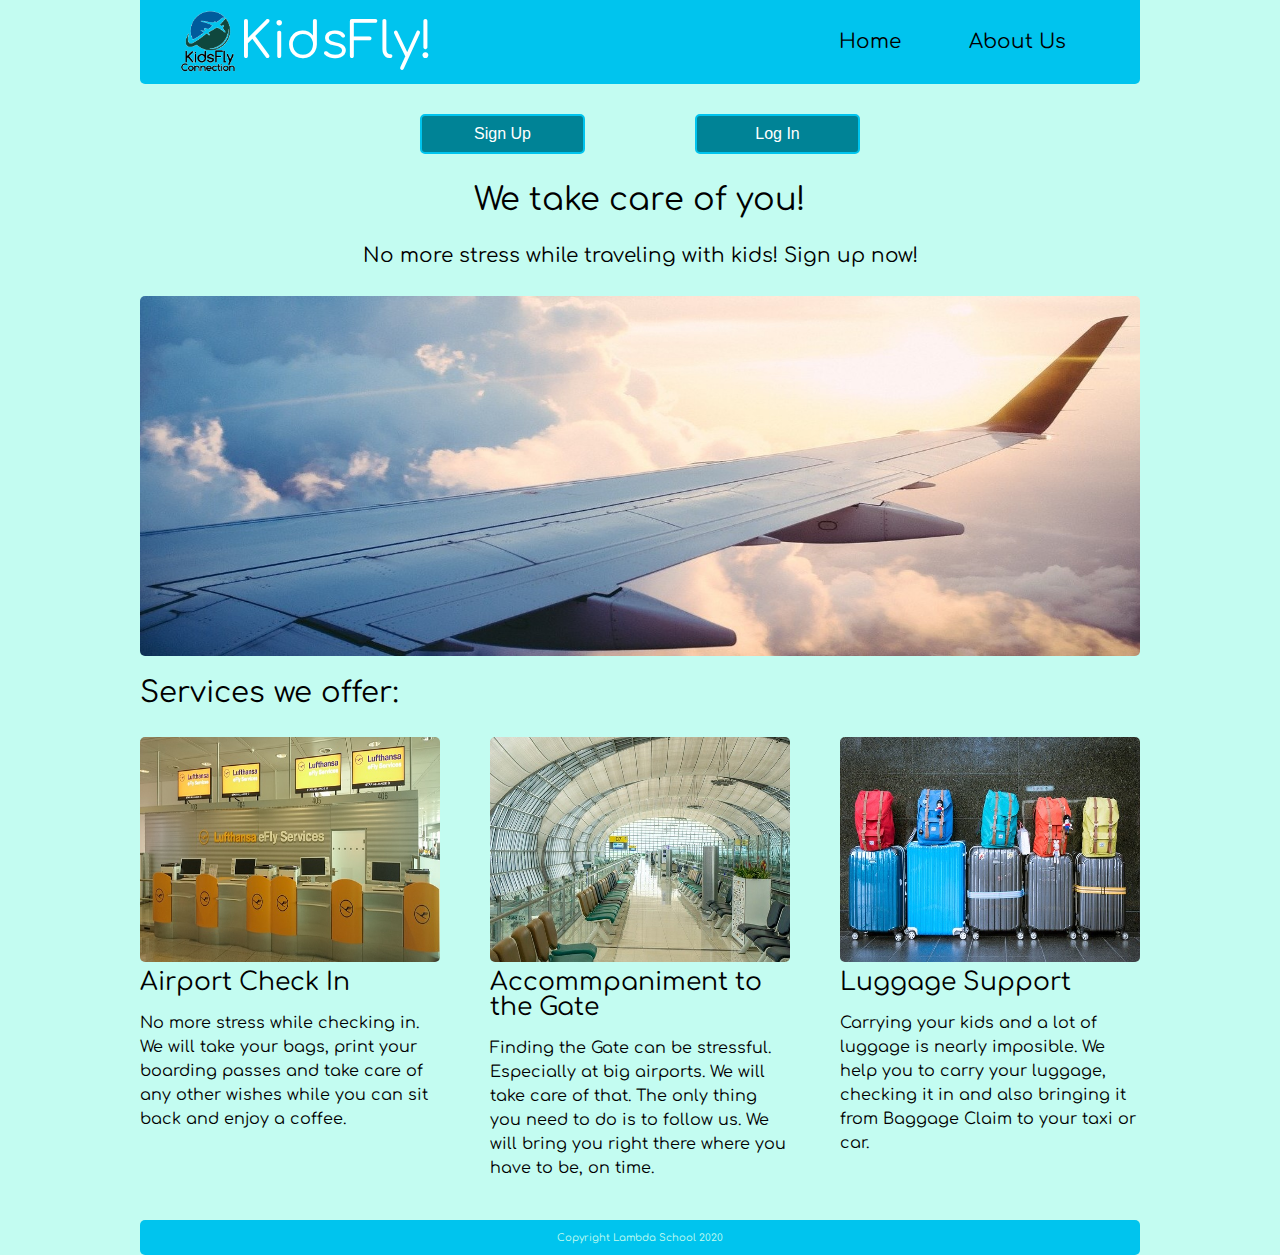
<file: index.html>
<!doctype html>

<html lang="en">
<head>
  <meta charset="utf-8">
  <meta name="viewport" content="width=device-width, initial-scale=1.0">

  <title>KidsFly</title>
  <link href="https://fonts.googleapis.com/css?family=Comfortaa&display=swap" rel="stylesheet">
  <link href="CSS/index.css" rel="stylesheet">
</head>

<body>
<div class= "container">    
<div class = "headline">
    <div class = "logo">
        <img src="Images/kidsfly1.png" alt= "our logo">
    </div>
    <div class = "title">
        <h1>KidsFly!</h1>
    </div>
    <div class = "navigation">
        <a href= "index.html">Home</a>
        <a href= "about.html">About Us</a>
    </div>
</div>
    <div class = "signupbuttons">
        <a href= "https://frontend-tau-seven.now.sh/auth-register" class="button"><button>Sign Up</button></a>
        <a href= "https://frontend-tau-seven.now.sh/auth-login" class= "button"><button>Log In</button></a>
    </div>

<header>
    <h2>We take care of you!</h2>
    <h3>No more stress while traveling with kids! Sign up now!</h3>
    <img src= "Images/flying2.jpg" alt= "a picture of an airplane wing">
</header>

<section>
    <h3>Services we offer:</h3>
    <div class= "services">
        <div class = "checkin">
            <img src= "Images/checkin1.jpg" alt= "picture of check in desks">
            <h4>Airport Check In</h4>
            <p>No more stress while checking in. We will take your bags, print your boarding passes and take care of any other wishes while you can sit back and enjoy a coffee.</p>
        </div>
        <div class = "gate">
            <img src= "Images/gate1.jpg" alt = "A picture of an airpot gate">
            <h4>Accommpaniment to the Gate</h4>
            <p>Finding the Gate can be stressful. Especially at big airports. We will take care of that. The only thing you need to do is to follow us. We will bring you right there where you have to be, on time. </p>
        </div>
        <div class= "luggage">
            <img src = "Images/luggage.jpg" alt = "a picture of luggages">
            <h4>Luggage Support</h4>
            <p>Carrying your kids and a lot of luggage is nearly imposible. We help you to carry your luggage, checking it in and also bringing it from Baggage Claim to your taxi or car.</p>
        </div>
    </div>
</section>

<footer>
<p>Copyright Lambda School 2020</p>
</footer>
</div>
</body>
</html>
</file>
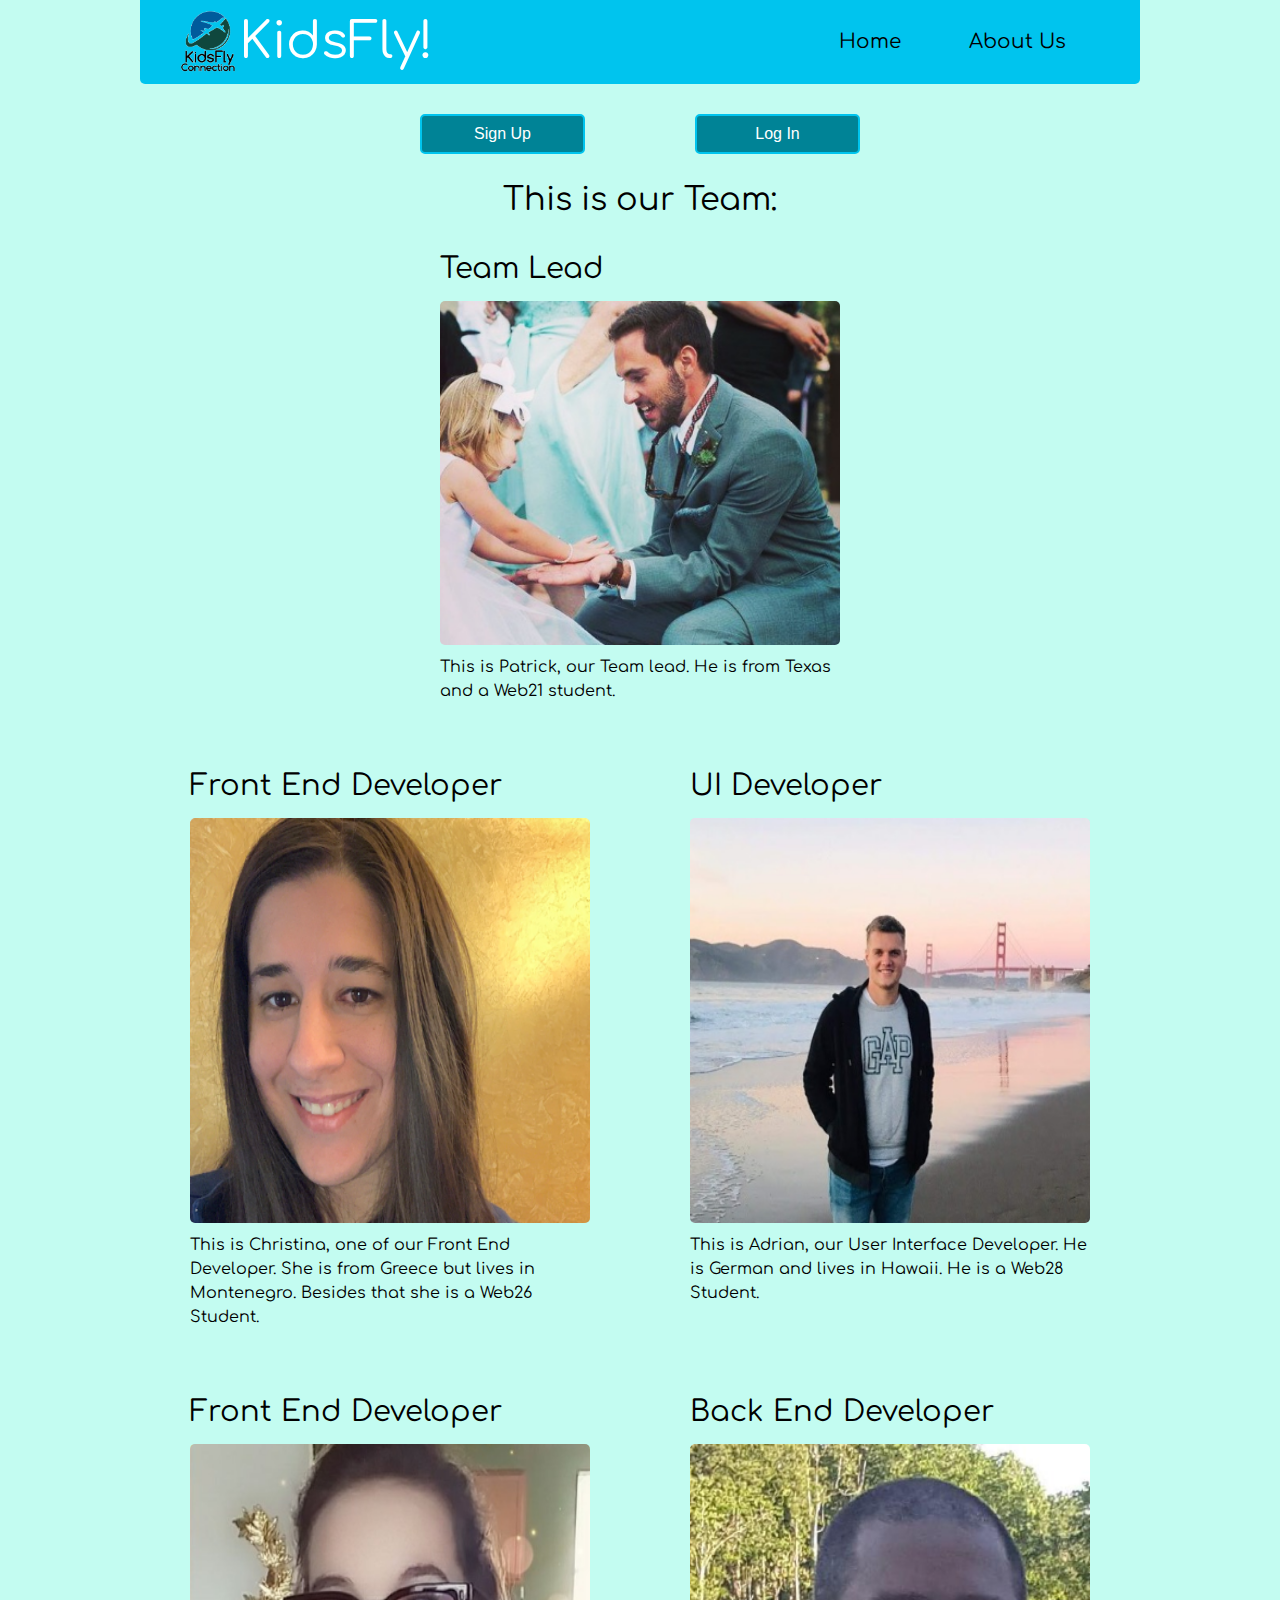
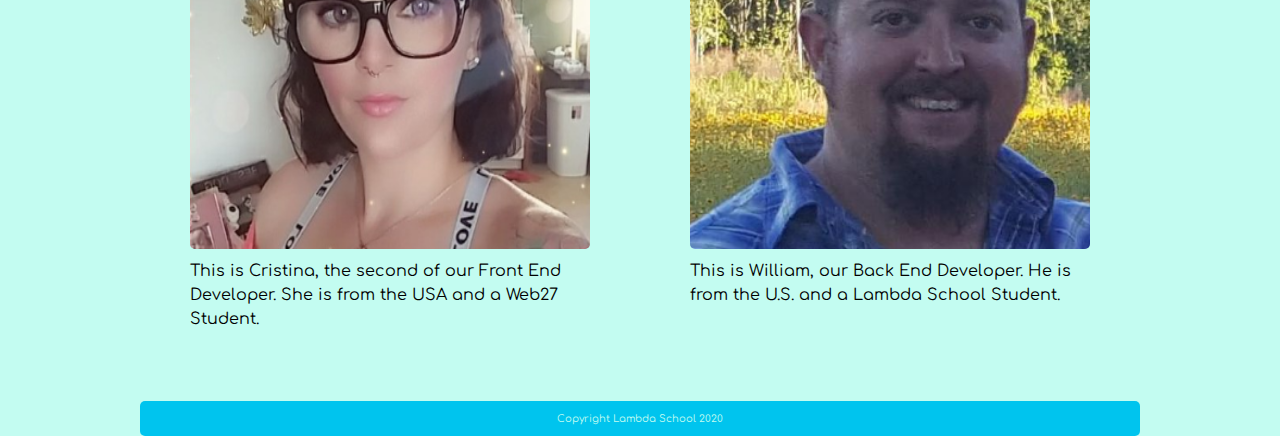
<file: about.html>
<!doctype html>

<html lang="en">
<head>
  <meta charset="utf-8">
  <meta name="viewport" content="width=device-width, initial-scale=1.0">

  <title>About Us</title>
  <link href="https://fonts.googleapis.com/css?family=Comfortaa&display=swap" rel="stylesheet">
  <link href="CSS/index.css" rel="stylesheet">
</head>

<body>
<div class = "container">
    <div class = "headline">
        <div class = "logo">
            <img src="Images/kidsfly1.png" alt= "our logo">
        </div>
        <div class = "title">
            <h1>KidsFly!</h1>
        </div>
        <div class = navigation>
            <a href= "index.html">Home</a>
            <a href= "about.html">About Us</a>
        </div>
    </div>
        <div class = "signupbuttons">
            <a href= "https://frontend-tau-seven.now.sh/auth-register" class="button"><button>Sign Up</button></a>
            <a href= "https://frontend-tau-seven.now.sh/auth-login" class= "button"><button>Log In</button></a>
        </div>

<header>
    <h2>This is our Team:</h2>
</header>

<section>
    <div class= "teamlead">
        <h3>Team Lead</h3>
        <img src= "Images/patrick2.png" alt = "a picture of our teamlead">
        <p>This is Patrick, our Team lead. He is from Texas and a Web21 student.</p>
    </div>
    <div class = "parent1">
    <div class = "christina">
        <h3>Front End Developer</h3>
        <img src= "Images/christina.png" alt = "A picture of Christina">
        <p>This is Christina, one of our Front End Developer. She is from Greece but lives in Montenegro. Besides that she is a Web26 Student.</p>
    </div>
    <div class= "adrian">
        <h3>UI Developer</h3>
        <img src= "Images/adrian1.png" alt= " A picture of adrian">
        <p>This is Adrian, our User Interface Developer. He is German and lives in Hawaii. He is a Web28 Student. </p>
    </div>
    </div>
    <div class = "parent2">
    <div class = "cristina">
        <h3>Front End Developer</h3>
        <img src= "Images/cristina1.png" alt = "A picture of Cristina">
        <p>This is Cristina, the second of our Front End Developer. She is from the USA and a Web27 Student.</p>
    </div>
    <div class= "william">
        <h3>Back End Developer</h3>
        <img src = "Images/william.png" alt= "A picture of William">
        <p>This is William, our Back End Developer. He is from the U.S. and a Lambda School Student.</p>
    </div>
    </div>
</section>
<footer>
    <p>Copyright Lambda School 2020</p>
</footer>
</div>
</body>
</html>
</file>
<file: CSS/index.css>
html,
body,
div,
span,
applet,
object,
iframe,
h1,
h2,
h3,
h4,
h5,
h6,
p,
blockquote,
pre,
a,
abbr,
acronym,
address,
big,
cite,
code,
del,
dfn,
em,
img,
ins,
kbd,
q,
s,
samp,
small,
strike,
strong,
sub,
sup,
tt,
var,
b,
u,
i,
center,
dl,
dt,
dd,
ol,
ul,
li,
fieldset,
form,
label,
legend,
table,
caption,
tbody,
tfoot,
thead,
tr,
th,
td,
article,
aside,
canvas,
details,
embed,
figure,
figcaption,
footer,
header,
hgroup,
menu,
nav,
output,
ruby,
section,
summary,
time,
mark,
audio,
video {
  margin: 0;
  padding: 0;
  border: 0;
  font-size: 100%;
  font: inherit;
  vertical-align: baseline;
}
/* HTML5 display-role reset for older browsers */
article,
aside,
details,
figcaption,
figure,
footer,
header,
hgroup,
menu,
nav,
section {
  display: block;
}
body {
  line-height: 1;
}
ol,
ul {
  list-style: none;
}
blockquote,
q {
  quotes: none;
}
blockquote:before,
blockquote:after,
q:before,
q:after {
  content: '';
  content: none;
}
table {
  border-collapse: collapse;
  border-spacing: 0;
}
* {
  box-sizing: border-box;
}
html {
  font-size: 62.5%;
}
html,
body {
  font-family: 'Comfortaa', cursive;
  background: #C3FCF1;
  color: black;
}
h1,
h2,
h3,
h4 {
  font-family: 'Comfortaa', cursive;
}
h1 {
  font-size: 5rem;
  color: white;
}
h2 {
  font-size: 3.2rem;
  padding-bottom: 10px;
}
h3 {
  font-size: 2.9rem;
  padding-bottom: 10px;
  margin: 2% 0;
}
@media ( max-width: 500px ) {
  h3 {
    margin-top: 3%;
  }
}
h4 {
  font-size: 2.5rem;
  padding-bottom: 10px;
  margin: 2% 0;
}
p {
  line-height: 1.5;
  font-size: 1.6rem;
  padding-bottom: 10px;
}
img {
  max-width: 100%;
  height: auto;
}
.container {
  max-width: 1000px;
  width: 100%;
  margin: 0 auto;
}
@media ( max-width: 500px ) {
  .container {
    width: 95%;
  }
}
button {
  width: 30%;
  height: 40px;
  background: #008396;
  color: black;
  border: solid, 2px, #00C4EE;
  border-radius: 5px;
}
@media ( max-width: 500px ) {
  button {
    width: 50%;
  }
}
button:hover {
  background: lightblue;
  color: black;
}
.headline {
  display: flex;
  justify-content: center;
  align-items: center;
  background: #00C4EE;
  padding: 1%;
  border-bottom-left-radius: 5px;
  border-bottom-right-radius: 5px;
}
@media ( max-width: 500px ) {
  .headline {
    display: flex;
    flex-direction: column;
    padding: 0 auto;
    width: 100%;
  }
}
.headline .logo {
  width: 6%;
}
@media ( max-width: 500px ) {
  .headline .logo {
    width: 12%;
  }
}
.headline .title {
  color: white;
  margin-right: 38%;
}
@media ( max-width: 500px ) {
  .headline .title {
    display: none;
  }
}
.headline .navigation {
  display: flex;
  width: 30%;
  justify-content: space-around;
  align-items: center;
}
@media ( max-width: 500px ) {
  .headline .navigation {
    width: 100%;
    margin-top: 15px;
  }
}
.headline .navigation a {
  text-decoration: none;
  font-size: 2rem;
  color:black;;
}
.signupbuttons {
  display: flex;
  justify-content: space-around;
  width: 55%;
  margin: 3% auto;
}
@media ( max-width: 500px ) {
  .signupbuttons {
    justify-content: center;
    width: 100%;
  }
}
.signupbuttons .button {
  width: 30%;
  height: 40px;
}
.signupbuttons .button button {
  width: 100%;
  background: #008396;
  color: white;
  font-size: 1.6rem;
  border: solid 2px #00C4EE;
  border-radius: 5px;
}
@media ( max-width: 500px ) {
  .signupbuttons .button button {
    width: 100%;
  }
}
.signupbuttons .button button:hover {
  background: lightblue;
  color: white;
}
header {
  text-align: center;
}
header h3 {
  font-size: 2rem;
}
header img {
  height: 40vh;
  width: 100%;
  border-radius: 5px;
}
@media ( max-width: 500px ) {
  header img {
    display: none;
  }
}
.services {
  display: flex;
  width: 100%;
  justify-content: space-between;
}
@media ( max-width: 500px ) {
  .services {
    flex-direction: column;
  }
}
.services .checkin {
  width: 30%;
}
@media ( max-width: 500px ) {
  .services .checkin {
    width: 100%;
  }
}
.services .checkin img {
  width: 100%;
  height: 25vh;
  border-radius: 5px;
}
@media ( max-width: 500px ) {
  .services .checkin img {
    height: 40vh;
  }
}
.services .gate {
  width: 30%;
}
@media ( max-width: 500px ) {
  .services .gate {
    width: 100%;
  }
}
.services .gate img {
  width: 100%;
  height: 25vh;
  border-radius: 5px;
}
@media ( max-width: 500px ) {
  .services .gate img {
    height: 40vh;
  }
}
.services .luggage {
  width: 30%;
}
@media ( max-width: 500px ) {
  .services .luggage {
    width: 100%;
  }
}
.services .luggage img {
  width: 100%;
  height: 25vh;
  border-radius: 5px;
}
@media ( max-width: 500px ) {
  .services .luggage img {
    height: 40vh;
  }
}
footer {
  display: flex;
  justify-content: center;
  align-items: center;
  background: #00C4EE;
  margin-top: 3%;
  border-radius: 5px;
  max-width: 100%;
}
footer p {
  font-size: 1rem;
  padding: 1%;
  color: #C3FCF1;
}
.teamlead {
  display: flex;
  width: 40%;
  flex-direction: column;
  margin: 20px auto;
}
@media ( max-width: 500px ) {
  .teamlead {
    width: 90%;
    margin-top: 1%;
  }
}
.teamlead img {
  border-radius: 5px;
}
.teamlead p {
  margin: 10px 0;
}
.parent1 {
  display: flex;
  justify-content: space-around;
}
@media ( max-width: 500px ) {
  .parent1 {
    flex-direction: column;
  }
}
.parent1 .christina {
  display: flex;
  width: 40%;
  flex-direction: column;
  margin: 20px auto;
}
@media ( max-width: 500px ) {
  .parent1 .christina {
    width: 90%;
    margin-top: 1%;
  }
}
.parent1 .christina img {
  border-radius: 5px;
  height: 45vh;
}
.parent1 .christina p {
  margin: 10px 0;
}
.parent1 .adrian {
  display: flex;
  width: 40%;
  flex-direction: column;
  margin: 20px auto;
}
@media ( max-width: 500px ) {
  .parent1 .adrian {
    width: 90%;
    margin-top: 1%;
  }
}
.parent1 .adrian img {
  border-radius: 5px;
  height: 45vh;
}
.parent1 .adrian p {
  margin: 10px 0;
}
.parent2 {
  display: flex;
  justify-content: space-around;
}
@media ( max-width: 500px ) {
  .parent2 {
    flex-direction: column;
  }
}
.parent2 .cristina {
  display: flex;
  width: 40%;
  flex-direction: column;
  margin: 20px auto;
}
@media ( max-width: 500px ) {
  .parent2 .cristina {
    width: 90%;
    margin-top: 1%;
  }
}
.parent2 .cristina img {
  border-radius: 5px;
  height: 45vh;
}
.parent2 .cristina p {
  margin: 10px 0;
}
.parent2 .william {
  display: flex;
  width: 40%;
  flex-direction: column;
  margin: 20px auto;
}
@media ( max-width: 500px ) {
  .parent2 .william {
    width: 90%;
    margin-top: 1%;
  }
}
.parent2 .william img {
  border-radius: 5px;
  height: 45vh;
}
.parent2 .william p {
  margin: 10px 0;
}
</file>
